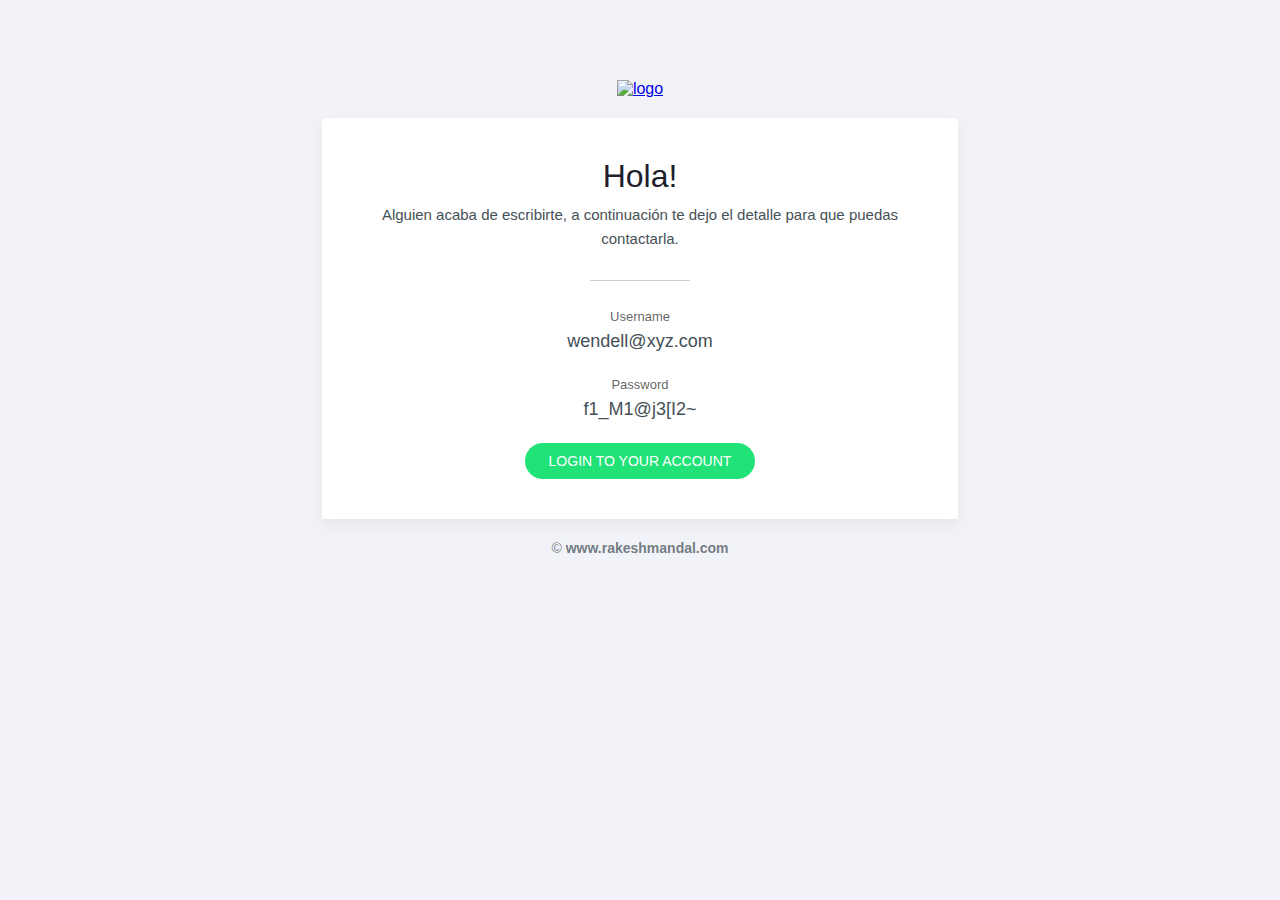
<file: src/main/resources/templates/email/clientEmail.html>
<!doctype html>
<html lang="es" xmlns:th="http://www.thymeleaf.org">

<head>
    <meta content="text/html; charset=utf-8" http-equiv="Content-Type" />
    <title>Email</title>
    <meta name="description" content="New Account Email Template.">
    <style type="text/css">
        a:hover {text-decoration: underline !important;}
    </style>
</head>

<body marginheight="0" topmargin="0" marginwidth="0" style="margin: 0px; background-color: #f2f3f8;" leftmargin="0">
<!-- 100% body table -->
<table cellspacing="0" border="0" cellpadding="0" width="100%" bgcolor="#f2f3f8"
       style="@import url(https://fonts.googleapis.com/css?family=Rubik:300,400,500,700|Open+Sans:300,400,600,700); font-family: 'Open Sans', sans-serif;">
    <tr>
        <td>
            <table style="background-color: #f2f3f8; max-width:670px; margin:0 auto;" width="100%" border="0"
                   align="center" cellpadding="0" cellspacing="0">
                <tr>
                    <td style="height:80px;">&nbsp;</td>
                </tr>
                <tr>
                    <td style="text-align:center;">
                        <a href="https://rakeshmandal.com" title="logo" target="_blank">
                            <img width="60"  th:src="@{|cid:${logofinal}|}"  title="logo" alt="logo">
                        </a>
                    </td>
                </tr>
                <tr>
                    <td style="height:20px;">&nbsp;</td>
                </tr>
                <tr>
                    <td>
                        <table width="95%" border="0" align="center" cellpadding="0" cellspacing="0"
                               style="max-width:670px; background:#fff; border-radius:3px; text-align:center;-webkit-box-shadow:0 6px 18px 0 rgba(0,0,0,.06);-moz-box-shadow:0 6px 18px 0 rgba(0,0,0,.06);box-shadow:0 6px 18px 0 rgba(0,0,0,.06);">
                            <tr>
                                <td style="height:40px;">&nbsp;</td>
                            </tr>
                            <tr>
                                <td style="padding:0 35px;">
                                    <h1 style="color:#1e1e2d; font-weight:500; margin:0;font-size:32px;font-family:'Rubik',sans-serif;">Hola!
                                    </h1>
                                    <p style="font-size:15px; color:#455056; margin:8px 0 0; line-height:24px;">
                                        Alguien acaba de escribirte, a continuación te dejo el detalle para que puedas contactarla.</p>
                                    <span
                                            style="display:inline-block; vertical-align:middle; margin:29px 0 26px; border-bottom:1px solid #cecece; width:100px;"></span>
                                    <p
                                            style="color:#455056; font-size:18px;line-height:20px; margin:0; font-weight: 500;">
                                        <strong
                                                style="display: block;font-size: 13px; margin: 0 0 4px; color:rgba(0,0,0,.64); font-weight:normal;">Username</strong>wendell@xyz.com
                                        <strong
                                                style="display: block; font-size: 13px; margin: 24px 0 4px 0; font-weight:normal; color:rgba(0,0,0,.64);">Password</strong>f1_M1@j3[I2~
                                    </p>

                                    <a href="login.html"
                                       style="background:#20e277;text-decoration:none !important; display:inline-block; font-weight:500; margin-top:24px; color:#fff;text-transform:uppercase; font-size:14px;padding:10px 24px;display:inline-block;border-radius:50px;">Login
                                        to your Account</a>
                                </td>
                            </tr>
                            <tr>
                                <td style="height:40px;">&nbsp;</td>
                            </tr>
                        </table>
                    </td>
                </tr>
                <tr>
                    <td style="height:20px;">&nbsp;</td>
                </tr>
                <tr>
                    <td style="text-align:center;">
                        <p style="font-size:14px; color:rgba(69, 80, 86, 0.7411764705882353); line-height:18px; margin:0 0 0;">&copy; <strong>www.rakeshmandal.com</strong> </p>
                    </td>
                </tr>
                <tr>
                    <td style="height:80px;">&nbsp;</td>
                </tr>
            </table>
        </td>
    </tr>
</table>
<!--/100% body table-->
</body>

</html>
</file>
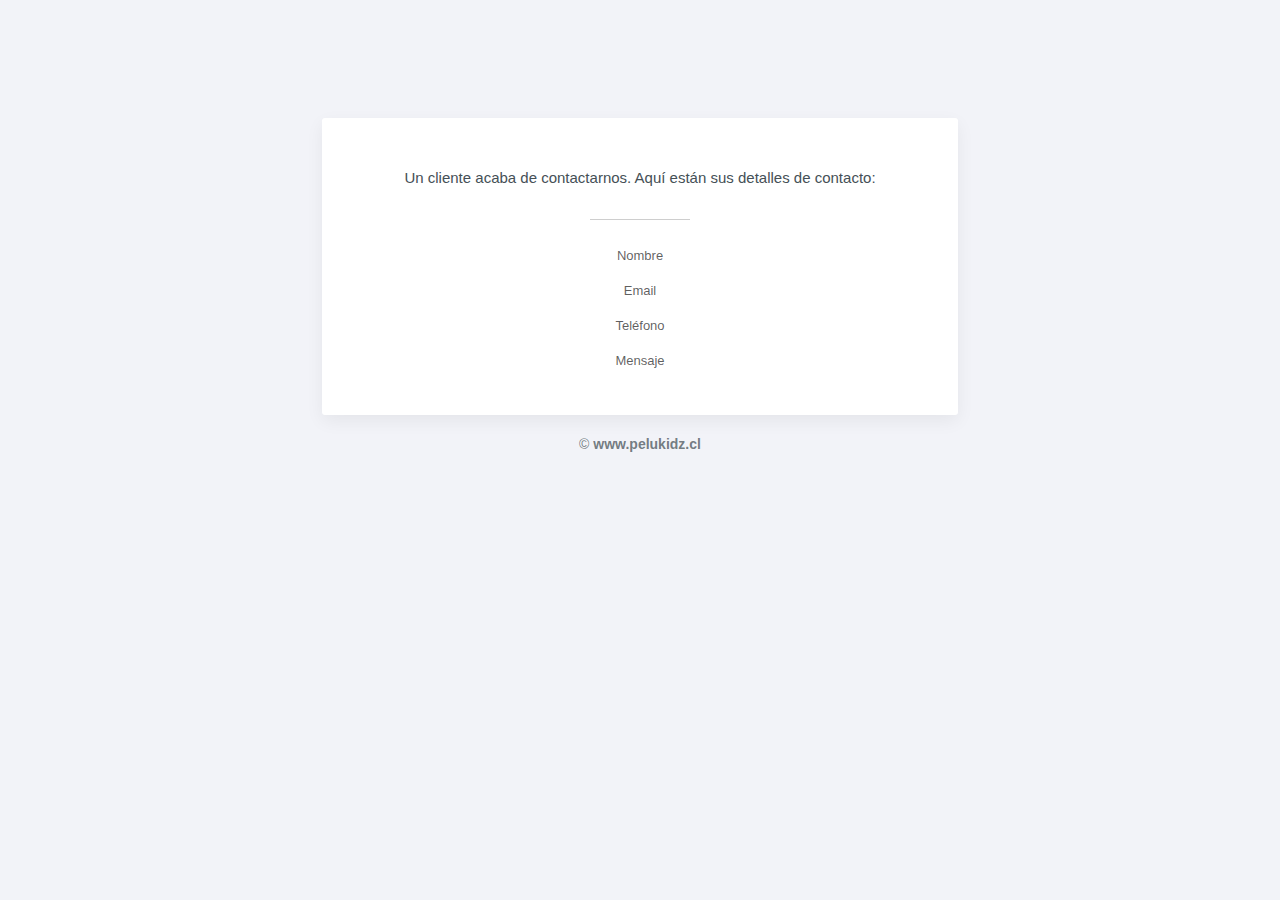
<file: src/main/resources/templates/email/userEmail.html>
<!doctype html>
<html lang="es" xmlns:th="http://www.thymeleaf.org">

<head>
    <meta content="text/html; charset=utf-8" http-equiv="Content-Type"/>
    <title>Email</title>
    <meta name="description" content="New Account Email Template.">
    <style type="text/css">
        a:hover {
            text-decoration: underline !important;
        }
    </style>
</head>

<body marginheight="0" topmargin="0" marginwidth="0" style="margin: 0px; background-color: #f2f3f8;" leftmargin="0">
<!-- 100% body table -->
<table cellspacing="0" border="0" cellpadding="0" width="100%" bgcolor="#f2f3f8"
       style="@import url(https://fonts.googleapis.com/css?family=Rubik:300,400,500,700|Open+Sans:300,400,600,700); font-family: 'Open Sans', sans-serif;">
    <tr>
        <td>
            <table style="background-color: #f2f3f8; max-width:670px; margin:0 auto;" width="100%" border="0"
                   align="center" cellpadding="0" cellspacing="0">
                <tr>
                    <td style="height:80px;">&nbsp;</td>
                </tr>
                <tr>
                    <td style="text-align:center;">
                        <a href="https://pelukidz.cl" target="_blank">
                            <img width="60" th:src="@{|cid:${logofinal}|}">
                        </a>
                    </td>
                </tr>
                <tr>
                    <td style="height:20px;">&nbsp;</td>
                </tr>
                <tr>
                    <td>
                        <table width="95%" border="0" align="center" cellpadding="0" cellspacing="0"
                               style="max-width:670px; background:#fff; border-radius:3px; text-align:center;-webkit-box-shadow:0 6px 18px 0 rgba(0,0,0,.06);-moz-box-shadow:0 6px 18px 0 rgba(0,0,0,.06);box-shadow:0 6px 18px 0 rgba(0,0,0,.06);">
                            <tr>
                                <td style="height:40px;">&nbsp;</td>
                            </tr>
                            <tr>
                                <td style="padding:0 35px;">
                                    <h1 style="color:#1e1e2d; font-weight:500; margin:0;font-size:32px;font-family:'Rubik',sans-serif;"
                                        th:text="'Hola '+${name}+'!'"></h1>
                                    <p style="font-size:15px; color:#455056; margin:8px 0 0; line-height:24px;">
                                        Un cliente acaba de contactarnos. Aquí están sus detalles de contacto: </p>
                                    <span
                                            style="display:inline-block; vertical-align:middle; margin:29px 0 26px; border-bottom:1px solid #cecece; width:100px;"></span>
                                    <p
                                            style="color:#455056; font-size:18px;line-height:20px; margin:0; font-weight: 500;">
                                        <strong
                                                style="display: block;font-size: 13px; margin: 0 0 4px; color:rgba(0,0,0,.64); font-weight:normal;">Nombre</strong>
                                        <span th:text="${name}"></span>
                                        <strong style="display: block; font-size: 13px; margin: 15px 0 4px 0; font-weight:normal; color:rgba(0,0,0,.64);">Email</strong>
                                        <span th:text="${email}"></span>
                                        <strong style="display: block; font-size: 13px; margin: 15px 0 4px 0; font-weight:normal; color:rgba(0,0,0,.64);">Teléfono</strong>
                                        <span th:text="${phone}"></span>
                                        <strong style="display: block; font-size: 13px; margin: 15px 0 4px 0; font-weight:normal; color:rgba(0,0,0,.64);">Mensaje</strong>
                                        <span ><em th:text="${'&quot;' + message + '&quot;' }" class="text-justify"></em></span>
                                    </p>
                                </td>
                            </tr>
                            <tr>
                                <td style="height:40px;">&nbsp;</td>
                            </tr>
                        </table>
                    </td>
                </tr>
                <tr>
                    <td style="height:20px;">&nbsp;</td>
                </tr>
                <tr>
                    <td style="text-align:center;">
                        <p style="font-size:14px; color:rgba(69, 80, 86, 0.7411764705882353); line-height:18px; margin:0 0 0;">
                            &copy; <strong>www.pelukidz.cl</strong></p>
                    </td>
                </tr>
                <tr>
                    <td style="height:80px;">&nbsp;</td>
                </tr>
            </table>
        </td>
    </tr>
</table>
<!--/100% body table-->
</body>

</html>
</file>
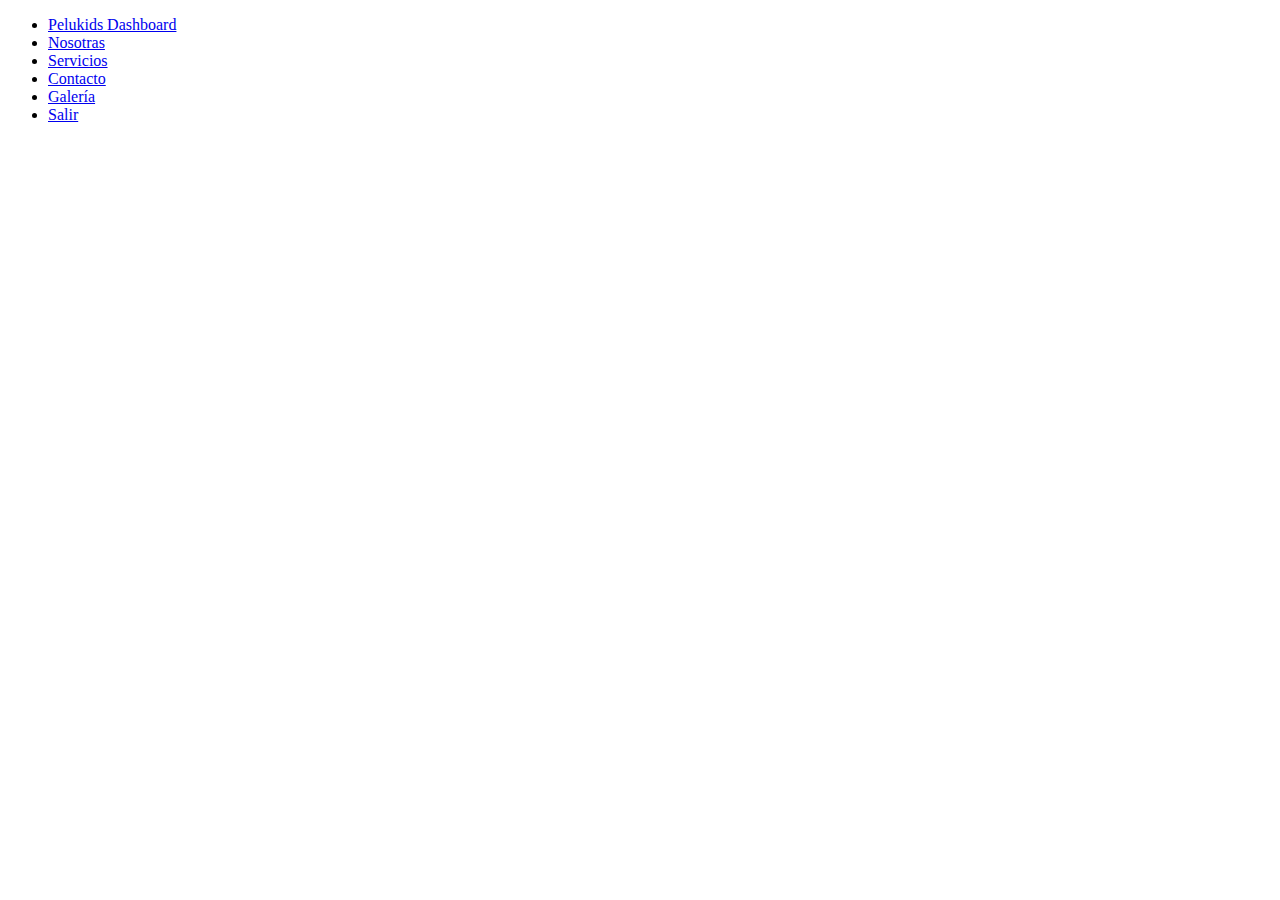
<file: src/main/resources/templates/dashboard/fragments/sidebar.html>
<!DOCTYPE html>
<html lang="en">
<head>
    <meta charset="UTF-8">
    <title>Title</title>
</head>
<body>
<div id="sidebar-wrapper">
    <ul class="sidebar-nav">
        <li class="sidebar-brand">
            <a href="#">
                Pelukids Dashboard
            </a>
        </li>
        <li>
            <a href="#"><i class="fa-solid fa-user-group"></i> Nosotras</a>
        </li>
        <li>
            <a href="#"><i class="fa-solid fa-hand-holding-heart"></i> Servicios</a>
        </li>
        <li>
            <a href="#"><i class="fa-solid fa-envelope"></i> Contacto</a>
        </li>
        <li>
            <a href="#"><i class="fa-solid fa-camera"></i> Galería</a>
        </li>
        <li class="mt-5">
            <a href="#"><i class="fa-solid fa-right-from-bracket"></i> Salir</a>
        </li>
    </ul>
</div>
</body>
</html>
</file>
